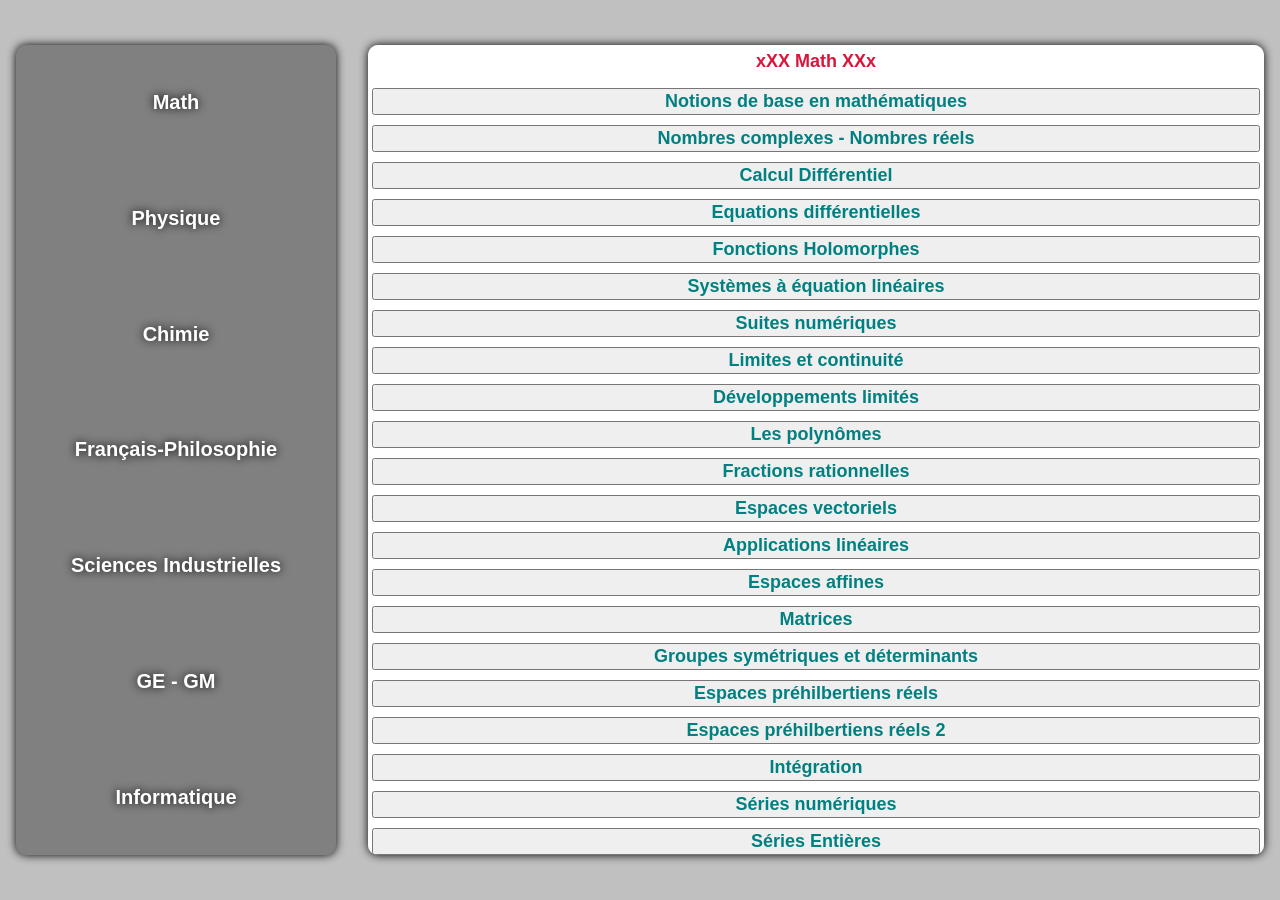
<file: index.html>
<!doctype html><html lang="en"><head><meta charset="utf-8"/><link rel="icon" href="/favicon.ico"/><meta name="viewport" content="width=device-width,initial-scale=1"/><meta name="theme-color" content="#000000"/><meta name="description" content="Ah yes prepa digitale but with no login"/><link rel="apple-touch-icon" href="/logo192.png"/><link rel="manifest" href="/manifest.json"/><title>PrepaFree</title><link href="/static/css/main.5f1b7a41.chunk.css" rel="stylesheet"></head><body><noscript>You need to enable JavaScript to run this app.</noscript><div id="root"></div><script>!function(e){function r(r){for(var n,p,f=r[0],l=r[1],a=r[2],c=0,s=[];c<f.length;c++)p=f[c],Object.prototype.hasOwnProperty.call(o,p)&&o[p]&&s.push(o[p][0]),o[p]=0;for(n in l)Object.prototype.hasOwnProperty.call(l,n)&&(e[n]=l[n]);for(i&&i(r);s.length;)s.shift()();return u.push.apply(u,a||[]),t()}function t(){for(var e,r=0;r<u.length;r++){for(var t=u[r],n=!0,f=1;f<t.length;f++){var l=t[f];0!==o[l]&&(n=!1)}n&&(u.splice(r--,1),e=p(p.s=t[0]))}return e}var n={},o={1:0},u=[];function p(r){if(n[r])return n[r].exports;var t=n[r]={i:r,l:!1,exports:{}};return e[r].call(t.exports,t,t.exports,p),t.l=!0,t.exports}p.m=e,p.c=n,p.d=function(e,r,t){p.o(e,r)||Object.defineProperty(e,r,{enumerable:!0,get:t})},p.r=function(e){"undefined"!=typeof Symbol&&Symbol.toStringTag&&Object.defineProperty(e,Symbol.toStringTag,{value:"Module"}),Object.defineProperty(e,"__esModule",{value:!0})},p.t=function(e,r){if(1&r&&(e=p(e)),8&r)return e;if(4&r&&"object"==typeof e&&e&&e.__esModule)return e;var t=Object.create(null);if(p.r(t),Object.defineProperty(t,"default",{enumerable:!0,value:e}),2&r&&"string"!=typeof e)for(var n in e)p.d(t,n,function(r){return e[r]}.bind(null,n));return t},p.n=function(e){var r=e&&e.__esModule?function(){return e.default}:function(){return e};return p.d(r,"a",r),r},p.o=function(e,r){return Object.prototype.hasOwnProperty.call(e,r)},p.p="/";var f=this.webpackJsonpprepa_free=this.webpackJsonpprepa_free||[],l=f.push.bind(f);f.push=r,f=f.slice();for(var a=0;a<f.length;a++)r(f[a]);var i=l;t()}([])</script><script src="/static/js/2.7bd15998.chunk.js"></script><script src="/static/js/main.350304c5.chunk.js"></script></body></html>
</file>
<file: static/css/main.5f1b7a41.chunk.css>
body{margin:auto}#App{width:100%;height:100vh;background:silver;flex-direction:row}#App,#navbar{display:flex;justify-content:space-around;align-items:center}#navbar{background:grey;width:25%;flex-direction:column}#cour_viewer,#navbar{height:90%;border-radius:10px;box-shadow:0 0 10px #000}#cour_viewer{overflow-y:auto;overflow-x:hidden;background:#fff;width:70%}.navlink{background:grey;border:0;color:#fff;text-shadow:0 0 10px #000;font-size:20px;font-family:sans-serif;font-weight:700;margin:1px}.navlink:hover{color:#ff0}#thematiques{display:flex;flex-direction:column;height:94.3%;width:99%;margin:auto}#thematiques,button{margin-top:5px;margin-bottom:5px;color:teal;font-size:18px;font-weight:700}#thematiques,button:hover{color:#000}#them_path{font-family:monospace;font-size:20px;margin:auto;text-align:center}.vidPlay{overflow:hidden;width:100%;height:100%}.path{width:100%;background:#fff;border:0;color:#dc143c}.path:hover{color:#fa1}iframe{width:100%!important;height:100%!important}@media (min-width:1400px){#navbar{width:15%}#cour_viewer{width:75%}}
</file>
